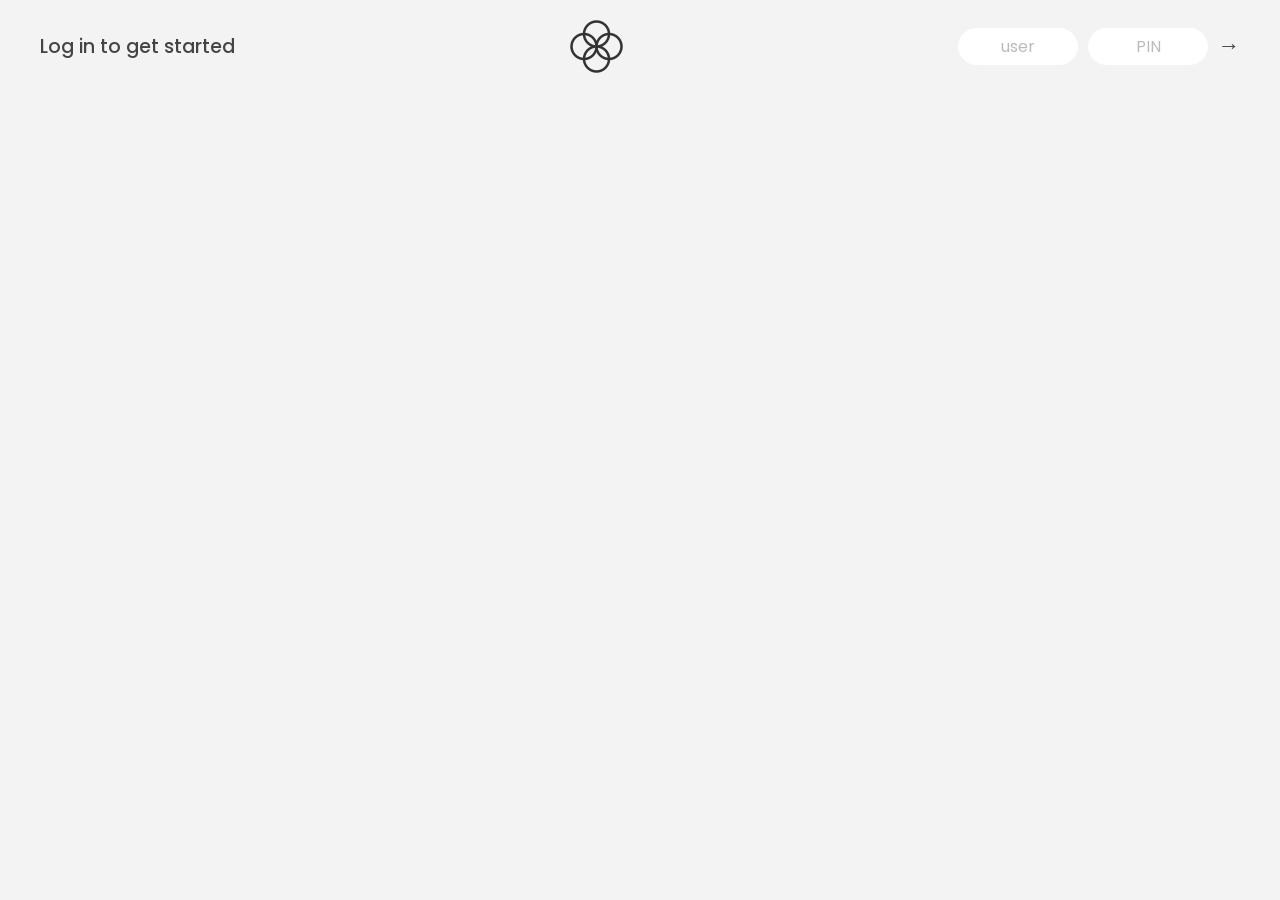
<file: bankist website/index.html>
<!DOCTYPE html>
<html lang="en">
  <head>
    <meta charset="UTF-8" />
    <meta name="viewport" content="width=device-width, initial-scale=1.0" />
    <meta http-equiv="X-UA-Compatible" content="ie=edge" />
    <link rel="shortcut icon" type="image/png" href="/icon.png" />

    <link
      href="https://fonts.googleapis.com/css?family=Poppins:400,500,600&display=swap"
      rel="stylesheet"
    />

    <link rel="stylesheet" href="style.css" />
    <title>Bankist</title>
  </head>
  <body>
    <!-- TOP NAVIGATION -->
    <nav>
      <p class="welcome">Log in to get started</p>
      <img src="logo.png" alt="Logo" class="logo" />
      <form class="login">
        <input
          type="text"
          placeholder="user"
          class="login__input login__input--user"
        />
        <!-- In practice, use type="password" -->
        <input
          type="text"
          placeholder="PIN"
          maxlength="4"
          class="login__input login__input--pin"
        />
        <button class="login__btn">&rarr;</button>
      </form>
    </nav>

    <main class="app">
      <!-- BALANCE -->
      <div class="balance">
        <div>
          <p class="balance__label">Current balance</p>
          <p class="balance__date">
            As of <span class="date">05/03/2037</span>
          </p>
        </div>
        <p class="balance__value">0000€</p>
      </div>

      <!-- MOVEMENTS -->
      <div class="movements">
        <div class="movements__row">
          <div class="movements__type movements__type--deposit">2 deposit</div>
          <div class="movements__date">3 days ago</div>
          <div class="movements__value">4 000€</div>
        </div>
        <div class="movements__row">
          <div class="movements__type movements__type--withdrawal">
            1 withdrawal
          </div>
          <div class="movements__date">24/01/2037</div>
          <div class="movements__value">-378€</div>
        </div>
      </div>

      <!-- SUMMARY -->
      <div class="summary">
        <p class="summary__label">In</p>
        <p class="summary__value summary__value--in">0000€</p>
        <p class="summary__label">Out</p>
        <p class="summary__value summary__value--out">0000€</p>
        <p class="summary__label">Interest</p>
        <p class="summary__value summary__value--interest">0000€</p>
        <button class="btn--sort">&downarrow; SORT</button>
      </div>

      <!-- OPERATION: TRANSFERS -->
      <div class="operation operation--transfer">
        <h2>Transfer money</h2>
        <form class="form form--transfer">
          <input type="text" class="form__input form__input--to" />
          <input type="number" class="form__input form__input--amount" />
          <button class="form__btn form__btn--transfer">&rarr;</button>
          <label class="form__label">Transfer to</label>
          <label class="form__label">Amount</label>
        </form>
      </div>

      <!-- OPERATION: LOAN -->
      <div class="operation operation--loan">
        <h2>Request loan</h2>
        <form class="form form--loan">
          <input type="number" class="form__input form__input--loan-amount" />
          <button class="form__btn form__btn--loan">&rarr;</button>
          <label class="form__label form__label--loan">Amount</label>
        </form>
      </div>

      <!-- OPERATION: CLOSE -->
      <div class="operation operation--close">
        <h2>Close account</h2>
        <form class="form form--close">
          <input type="text" class="form__input form__input--user" />
          <input
            type="password"
            maxlength="6"
            class="form__input form__input--pin"
          />
          <button class="form__btn form__btn--close">&rarr;</button>
          <label class="form__label">Confirm user</label>
          <label class="form__label">Confirm PIN</label>
        </form>
      </div>

      <!-- LOGOUT TIMER -->
      <p class="logout-timer">
        You will be logged out in <span class="timer">05:00</span>
      </p>
    </main>

    <!-- <footer>
      &copy; by Jonas Schmedtmann. Don't claim as your own :)
    </footer> -->

    <script src="script.js"></script>
  </body>
</html>
</file>
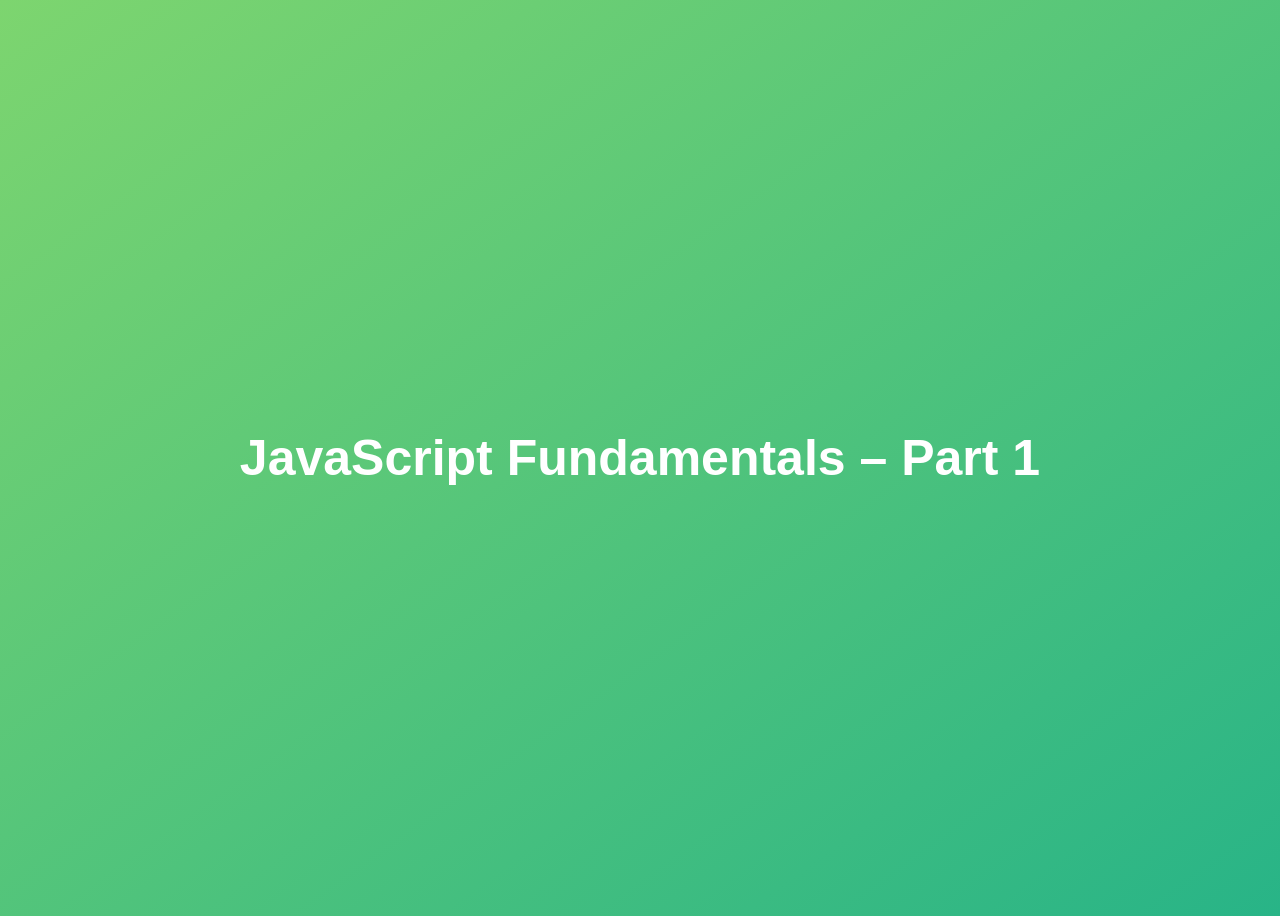
<file: fundamentals 1/index.html>
<!DOCTYPE html>
<html lang="en">

<head>
  <meta charset="UTF-8" />
  <meta name="viewport" content="width=device-width, initial-scale=1.0" />
  <meta http-equiv="X-UA-Compatible" content="ie=edge" />
  <title>JavaScript Fundamentals – Part 1</title>
  <style>
    body {
      height: 100vh;
      display: flex;
      align-items: center;
      background: linear-gradient(to top left, #28b487, #7dd56f);
    }

    h1 {
      font-family: sans-serif;
      font-size: 50px;
      line-height: 1.3;
      width: 100%;
      padding: 30px;
      text-align: center;
      color: white;
    }
  </style>

</head>

<body>
  <h1>JavaScript Fundamentals – Part 1</h1>
  <script src="script.js"></script>
</body>

</html>
</file>
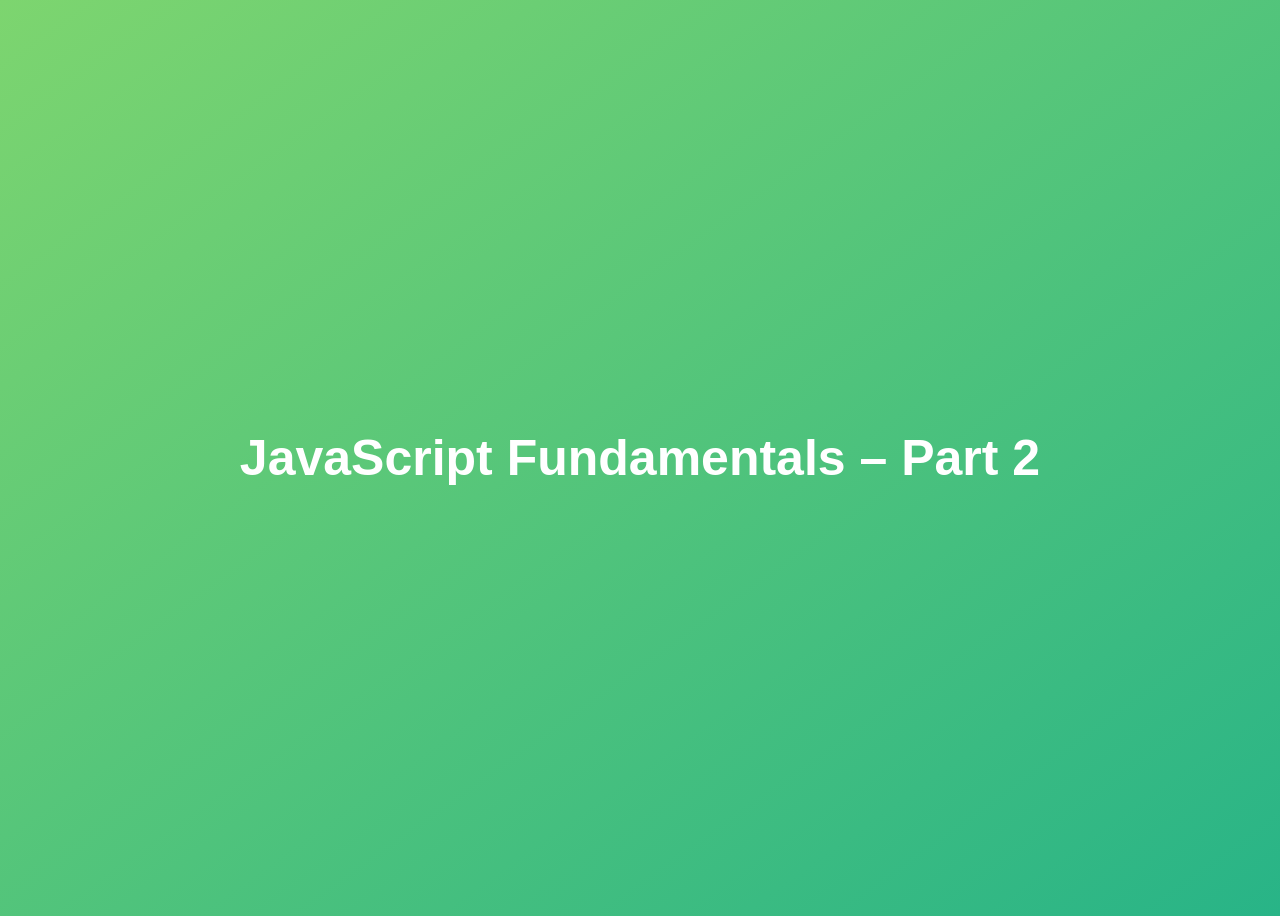
<file: fundamentals 2/index.html>
<!DOCTYPE html>
<html lang="en">

<head>
  <meta charset="UTF-8" />
  <meta name="viewport" content="width=device-width, initial-scale=1.0" />
  <meta http-equiv="X-UA-Compatible" content="ie=edge" />
  <title>JavaScript Fundamentals – Part 2</title>
  <style>
    body {
      height: 100vh;
      display: flex;
      align-items: center;
      background: linear-gradient(to top left, #28b487, #7dd56f);
    }

    h1 {
      font-family: sans-serif;
      font-size: 50px;
      line-height: 1.3;
      width: 100%;
      padding: 30px;
      text-align: center;
      color: white;
    }
  </style>
</head>

<body>
  <h1>JavaScript Fundamentals – Part 2</h1>
  <script src="script.js"></script>
</body>

</html>
</file>
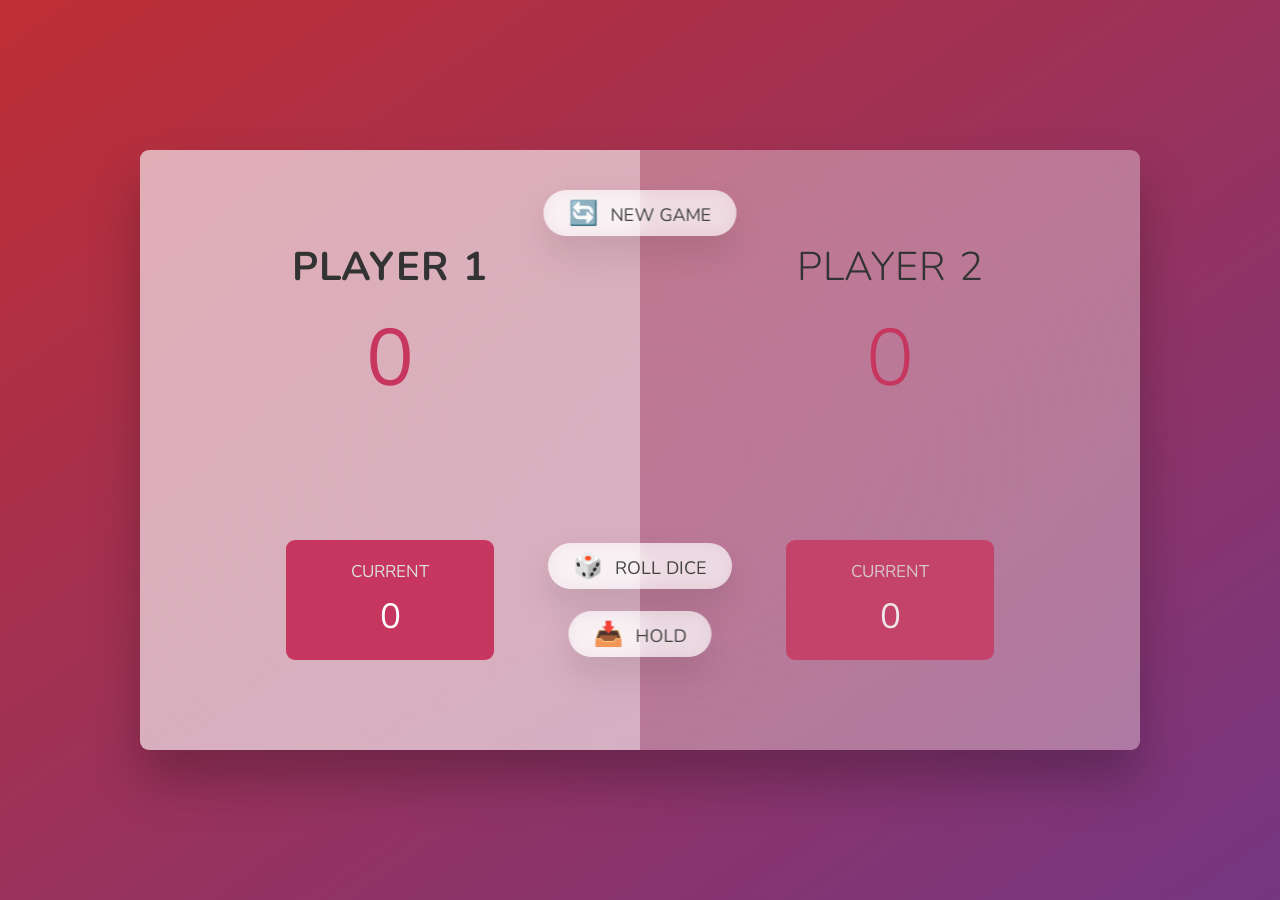
<file: pig game/index.html>
<!DOCTYPE html>
<html lang="en">
  <head>
    <meta charset="UTF-8" />
    <meta name="viewport" content="width=device-width, initial-scale=1.0" />
    <meta http-equiv="X-UA-Compatible" content="ie=edge" />
    <link rel="stylesheet" href="style.css" />
    <title>Pig Game</title>
  </head>
  <body>
    <main>
      <section class="player player--0 player--active">
        <h2 class="name" id="name--0">Player 1</h2>
        <p class="score" id="score--0">43</p>
        <div class="current">
          <p class="current-label">Current</p>
          <p class="current-score" id="current--0">0</p>
        </div>
      </section>
      <section class="player player--1">
        <h2 class="name" id="name--1">Player 2</h2>
        <p class="score" id="score--1">24</p>
        <div class="current">
          <p class="current-label">Current</p>
          <p class="current-score" id="current--1">0</p>
        </div>
      </section>

      <img src="dice-5.png" alt="Playing dice" class="dice" />
      <button class="btn btn--new">🔄 New game</button>
      <button class="btn btn--roll">🎲 Roll dice</button>
      <button class="btn btn--hold">📥 Hold</button>
    </main>
    <script src="script.js"></script>
  </body>
</html>
</file>
<file: bankist website/style.css>
/*
 * Use this CSS to learn some intersting techniques,
 * in case you're wondering how I built the UI.
 * Have fun! 😁
 */

* {
  margin: 0;
  padding: 0;
  box-sizing: inherit;
}

html {
  font-size: 62.5%;
  box-sizing: border-box;
}

body {
  font-family: 'Poppins', sans-serif;
  color: #444;
  background-color: #f3f3f3;
  height: 100vh;
  padding: 2rem;
}

nav {
  display: flex;
  justify-content: space-between;
  align-items: center;
  padding: 0 2rem;
}

.welcome {
  font-size: 1.9rem;
  font-weight: 500;
}

.logo {
  height: 5.25rem;
}

.login {
  display: flex;
}

.login__input {
  border: none;
  padding: 0.5rem 2rem;
  font-size: 1.6rem;
  font-family: inherit;
  text-align: center;
  width: 12rem;
  border-radius: 10rem;
  margin-right: 1rem;
  color: inherit;
  border: 1px solid #fff;
  transition: all 0.3s;
}

.login__input:focus {
  outline: none;
  border: 1px solid #ccc;
}

.login__input::placeholder {
  color: #bbb;
}

.login__btn {
  border: none;
  background: none;
  font-size: 2.2rem;
  color: inherit;
  cursor: pointer;
  transition: all 0.3s;
}

.login__btn:hover,
.login__btn:focus,
.btn--sort:hover,
.btn--sort:focus {
  outline: none;
  color: #777;
}

/* MAIN */
.app {
  position: relative;
  max-width: 100rem;
  margin: 4rem auto;
  display: grid;
  grid-template-columns: 4fr 3fr;
  grid-template-rows: auto repeat(3, 15rem) auto;
  gap: 2rem;

  /* NOTE This creates the fade in/out anumation */
  opacity: 0;
  transition: all 1s;
}

.balance {
  grid-column: 1 / span 2;
  display: flex;
  align-items: flex-end;
  justify-content: space-between;
  margin-bottom: 2rem;
}

.balance__label {
  font-size: 2.2rem;
  font-weight: 500;
  margin-bottom: -0.2rem;
}

.balance__date {
  font-size: 1.4rem;
  color: #888;
}

.balance__value {
  font-size: 4.5rem;
  font-weight: 400;
}

/* MOVEMENTS */
.movements {
  grid-row: 2 / span 3;
  background-color: #fff;
  border-radius: 1rem;
  overflow: scroll;
}

.movements__row {
  padding: 2.25rem 4rem;
  display: flex;
  align-items: center;
  border-bottom: 1px solid #eee;
}

.movements__type {
  font-size: 1.1rem;
  text-transform: uppercase;
  font-weight: 500;
  color: #fff;
  padding: 0.1rem 1rem;
  border-radius: 10rem;
  margin-right: 2rem;
}

.movements__date {
  font-size: 1.1rem;
  text-transform: uppercase;
  font-weight: 500;
  color: #666;
}

.movements__type--deposit {
  background-image: linear-gradient(to top left, #39b385, #9be15d);
}

.movements__type--withdrawal {
  background-image: linear-gradient(to top left, #e52a5a, #ff585f);
}

.movements__value {
  font-size: 1.7rem;
  margin-left: auto;
}

/* SUMMARY */
.summary {
  grid-row: 5 / 6;
  display: flex;
  align-items: baseline;
  padding: 0 0.3rem;
  margin-top: 1rem;
}

.summary__label {
  font-size: 1.2rem;
  font-weight: 500;
  text-transform: uppercase;
  margin-right: 0.8rem;
}

.summary__value {
  font-size: 2.2rem;
  margin-right: 2.5rem;
}

.summary__value--in,
.summary__value--interest {
  color: #66c873;
}

.summary__value--out {
  color: #f5465d;
}

.btn--sort {
  margin-left: auto;
  border: none;
  background: none;
  font-size: 1.3rem;
  font-weight: 500;
  cursor: pointer;
}

/* OPERATIONS */
.operation {
  border-radius: 1rem;
  padding: 3rem 4rem;
  color: #333;
}

.operation--transfer {
  background-image: linear-gradient(to top left, #ffb003, #ffcb03);
}

.operation--loan {
  background-image: linear-gradient(to top left, #39b385, #9be15d);
}

.operation--close {
  background-image: linear-gradient(to top left, #e52a5a, #ff585f);
}

h2 {
  margin-bottom: 1.5rem;
  font-size: 1.7rem;
  font-weight: 600;
  color: #333;
}

.form {
  display: grid;
  grid-template-columns: 2.5fr 2.5fr 1fr;
  grid-template-rows: auto auto;
  gap: 0.4rem 1rem;
}

/* Exceptions for interst */
.form.form--loan {
  grid-template-columns: 2.5fr 1fr 2.5fr;
}
.form__label--loan {
  grid-row: 2;
}
/* End exceptions */

.form__input {
  width: 100%;
  border: none;
  background-color: rgba(255, 255, 255, 0.4);
  font-family: inherit;
  font-size: 1.5rem;
  text-align: center;
  color: #333;
  padding: 0.3rem 1rem;
  border-radius: 0.7rem;
  transition: all 0.3s;
}

.form__input:focus {
  outline: none;
  background-color: rgba(255, 255, 255, 0.6);
}

.form__label {
  font-size: 1.3rem;
  text-align: center;
}

.form__btn {
  border: none;
  border-radius: 0.7rem;
  font-size: 1.8rem;
  background-color: #fff;
  cursor: pointer;
  transition: all 0.3s;
}

.form__btn:focus {
  outline: none;
  background-color: rgba(255, 255, 255, 0.8);
}

.logout-timer {
  padding: 0 0.3rem;
  margin-top: 1.9rem;
  text-align: right;
  font-size: 1.25rem;
}

.timer {
  font-weight: 600;
}
</file>
<file: pig game/style.css>
@import url('https://fonts.googleapis.com/css2?family=Nunito&display=swap');

* {
  margin: 0;
  padding: 0;
  box-sizing: inherit;
}

html {
  font-size: 62.5%;
  box-sizing: border-box;
}

body {
  font-family: 'Nunito', sans-serif;
  font-weight: 400;
  height: 100vh;
  color: #333;
  background-image: linear-gradient(to top left, #753682 0%, #bf2e34 100%);
  display: flex;
  align-items: center;
  justify-content: center;
}

/* LAYOUT */
main {
  position: relative;
  width: 100rem;
  height: 60rem;
  background-color: rgba(255, 255, 255, 0.35);
  backdrop-filter: blur(200px);
  filter: blur();
  box-shadow: 0 3rem 5rem rgba(0, 0, 0, 0.25);
  border-radius: 9px;
  overflow: hidden;
  display: flex;
}

.player {
  flex: 50%;
  padding: 9rem;
  display: flex;
  flex-direction: column;
  align-items: center;
  transition: all 0.75s;
}

/* ELEMENTS */
.name {
  position: relative;
  font-size: 4rem;
  text-transform: uppercase;
  letter-spacing: 1px;
  word-spacing: 2px;
  font-weight: 300;
  margin-bottom: 1rem;
}

.score {
  font-size: 8rem;
  font-weight: 300;
  color: #c7365f;
  margin-bottom: auto;
}

.player--active {
  background-color: rgba(255, 255, 255, 0.4);
}
.player--active .name {
  font-weight: 700;
}
.player--active .score {
  font-weight: 400;
}

.player--active .current {
  opacity: 1;
}

.current {
  background-color: #c7365f;
  opacity: 0.8;
  border-radius: 9px;
  color: #fff;
  width: 65%;
  padding: 2rem;
  text-align: center;
  transition: all 0.75s;
}

.current-label {
  text-transform: uppercase;
  margin-bottom: 1rem;
  font-size: 1.7rem;
  color: #ddd;
}

.current-score {
  font-size: 3.5rem;
}

/* ABSOLUTE POSITIONED ELEMENTS */
.btn {
  position: absolute;
  left: 50%;
  transform: translateX(-50%);
  color: #444;
  background: none;
  border: none;
  font-family: inherit;
  font-size: 1.8rem;
  text-transform: uppercase;
  cursor: pointer;
  font-weight: 400;
  transition: all 0.2s;

  background-color: white;
  background-color: rgba(255, 255, 255, 0.6);
  backdrop-filter: blur(10px);

  padding: 0.7rem 2.5rem;
  border-radius: 50rem;
  box-shadow: 0 1.75rem 3.5rem rgba(0, 0, 0, 0.1);
}

.btn::first-letter {
  font-size: 2.4rem;
  display: inline-block;
  margin-right: 0.7rem;
}

.btn--new {
  top: 4rem;
}
.btn--roll {
  top: 39.3rem;
}
.btn--hold {
  top: 46.1rem;
}

.btn:active {
  transform: translate(-50%, 3px);
  box-shadow: 0 1rem 2rem rgba(0, 0, 0, 0.15);
}

.btn:focus {
  outline: none;
}

.dice {
  position: absolute;
  left: 50%;
  top: 16.5rem;
  transform: translateX(-50%);
  height: 10rem;
  box-shadow: 0 2rem 5rem rgba(0, 0, 0, 0.2);
}

.player--winner {
  background-color: #2f2f2f !important;
}

.player--winner .name {
  font-weight: 700;
  color: #c7365f;
}

.hidden {
  display: none;
}
</file>
